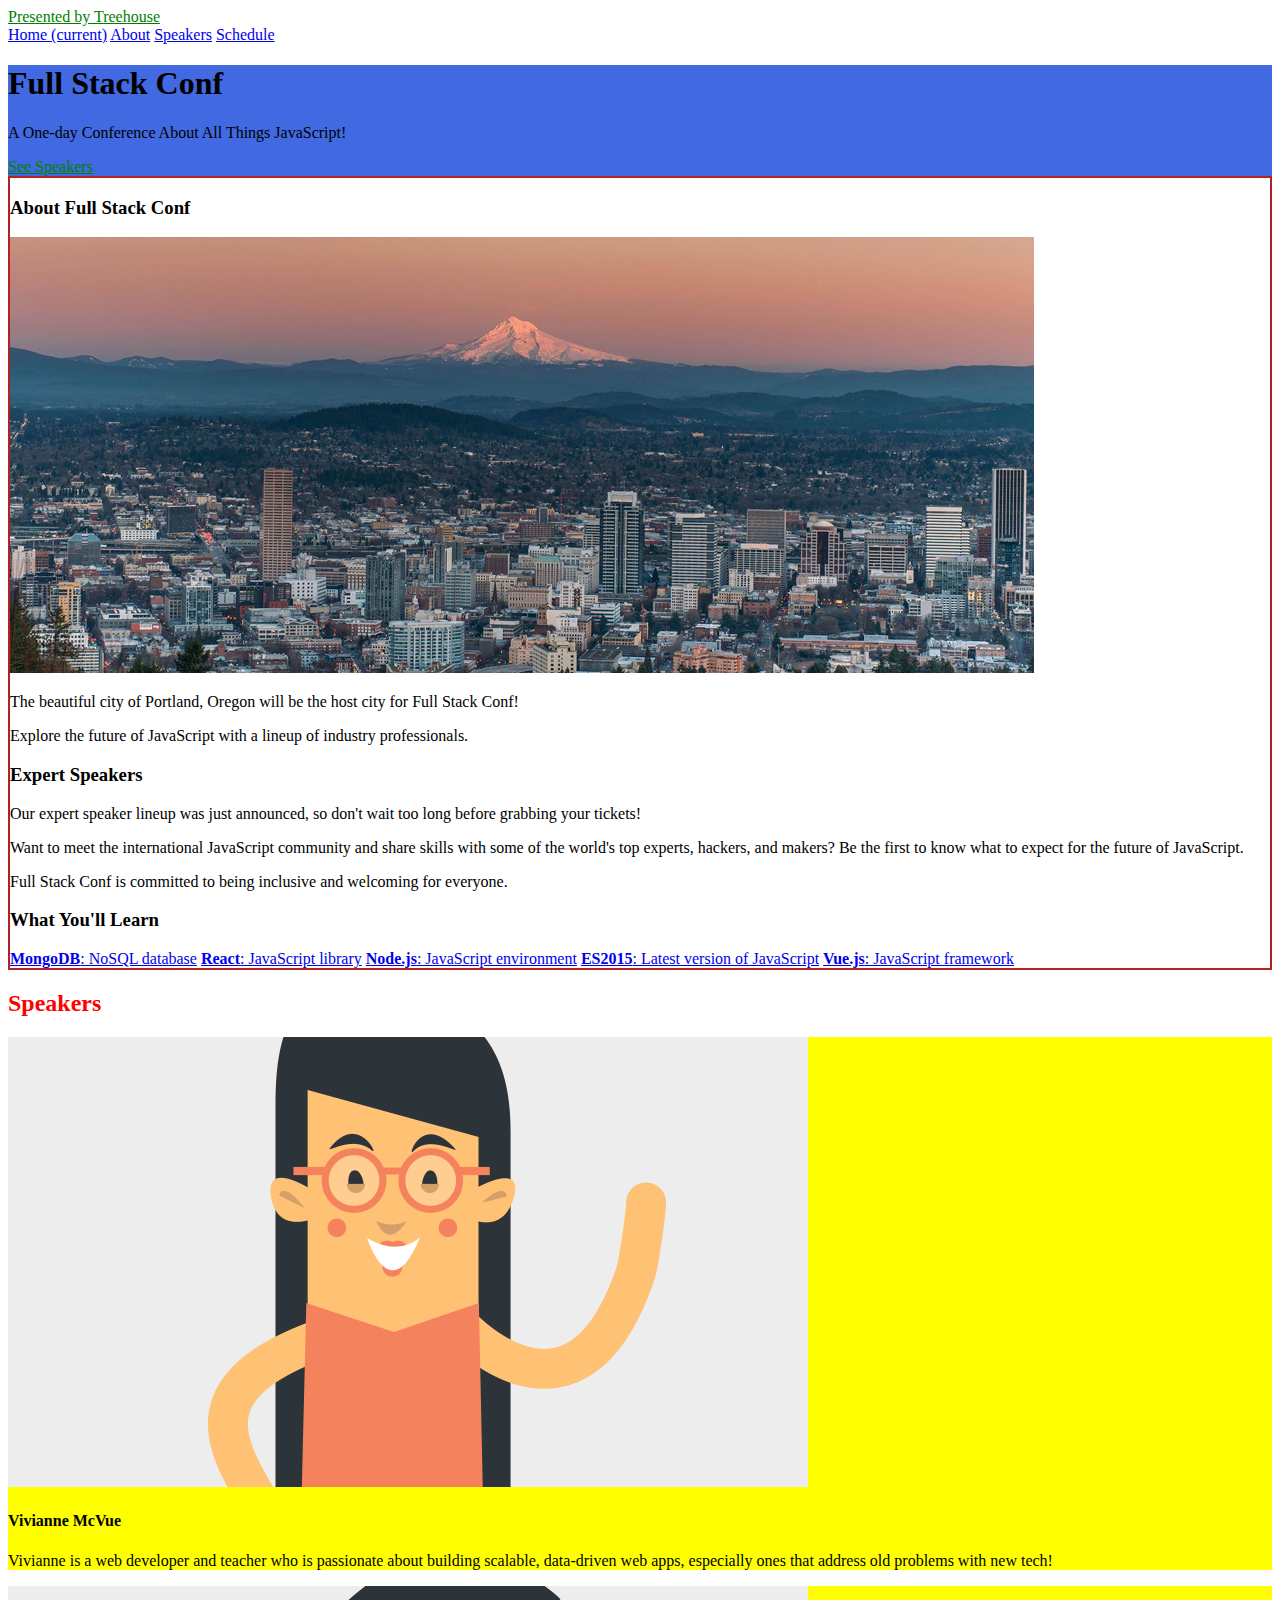
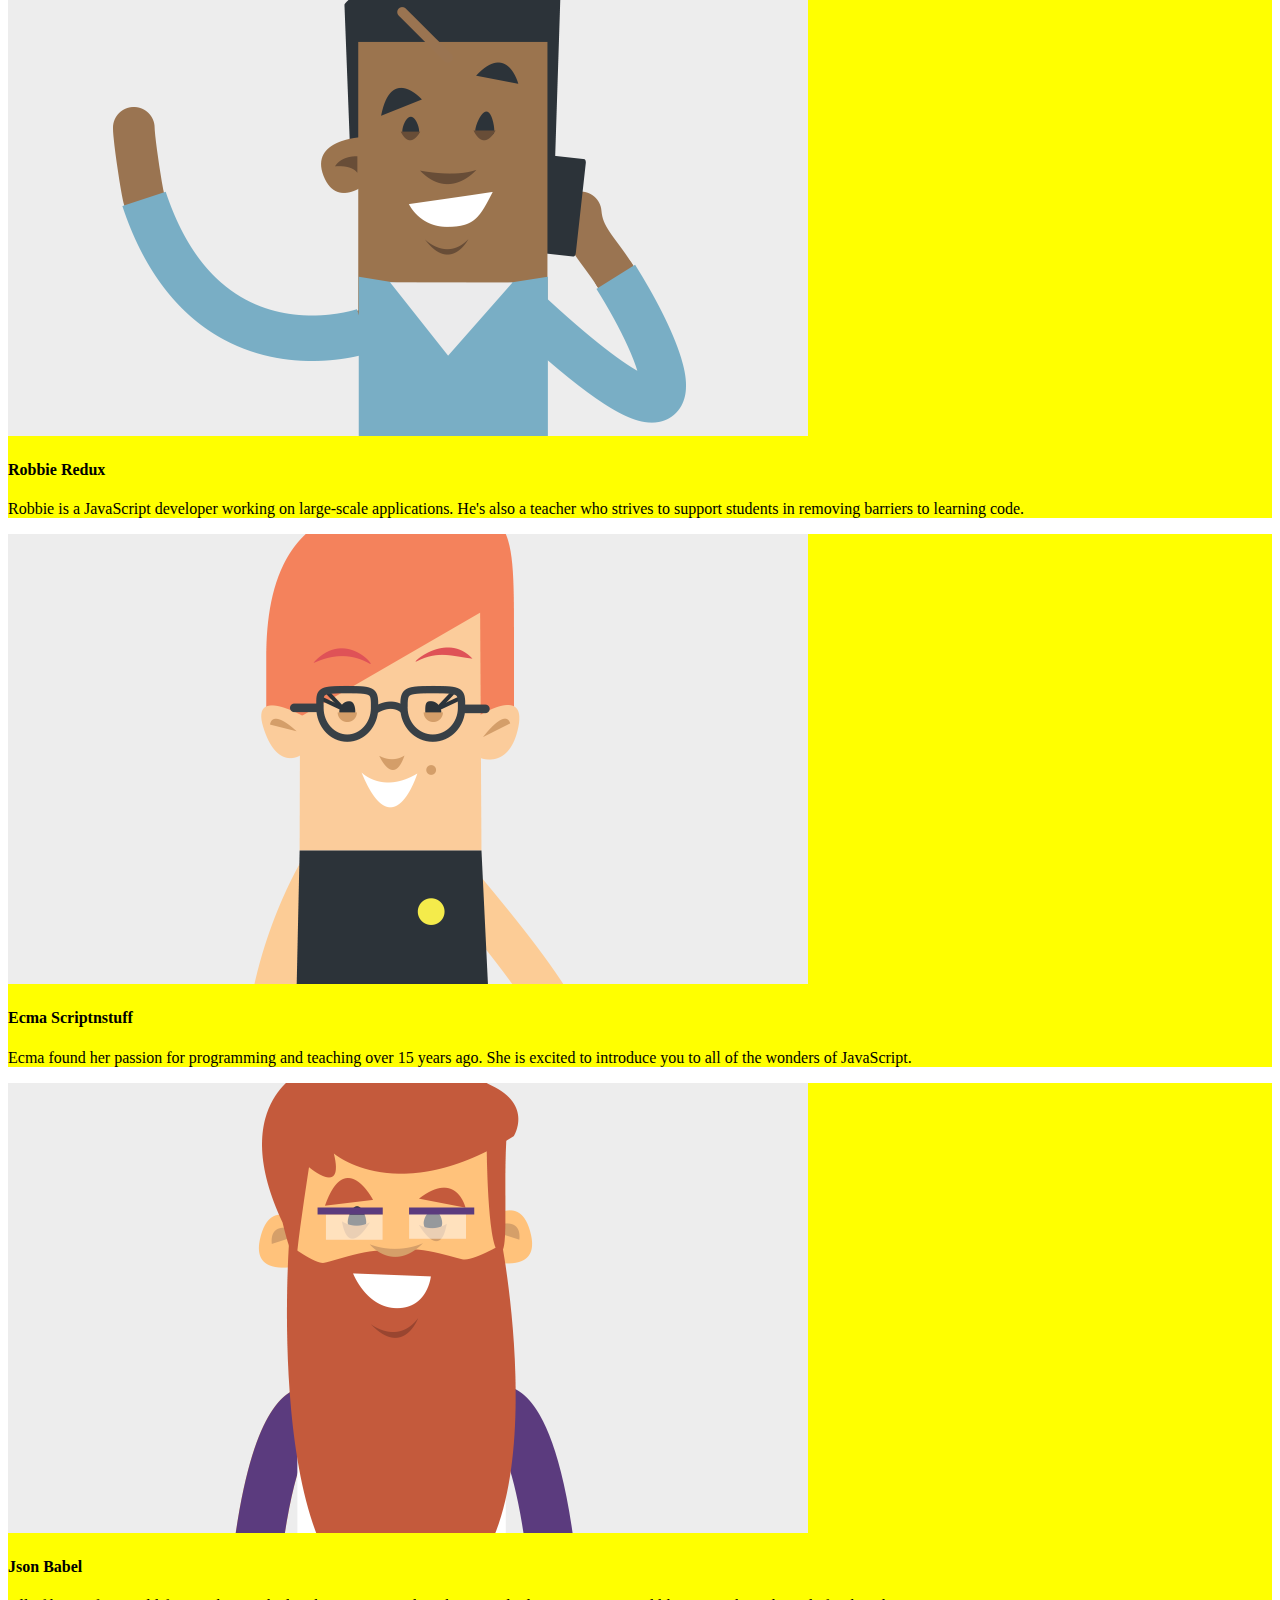
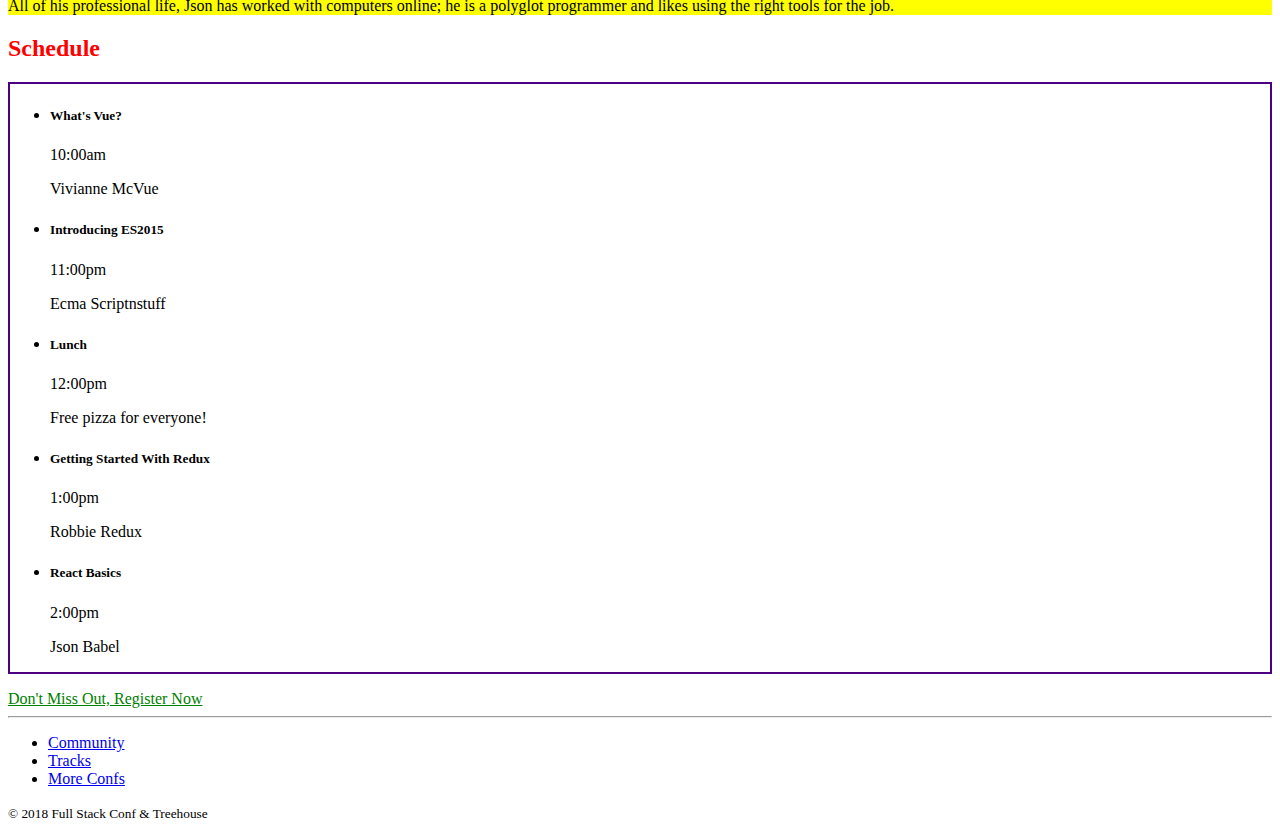
<file: challenges/DOM-manipulation-basics/index.html>
<!DOCTYPE html>
<html lang="en">
  <head>
    <title>Full Stack Conf</title>
    <!-- Required meta tags -->
    <meta charset="utf-8">
    <meta name="viewport" content="width=device-width, initial-scale=1, shrink-to-fit=no">

    <!-- Bootstrap CSS -->
    <link rel="stylesheet" href="https://maxcdn.bootstrapcdn.com/bootstrap/4.0.0-beta/css/bootstrap.min.css" integrity="sha384-/Y6pD6FV/Vv2HJnA6t+vslU6fwYXjCFtcEpHbNJ0lyAFsXTsjBbfaDjzALeQsN6M" crossorigin="anonymous">
  </head>
  <body id="home">
    <!-- navbar -->
    <nav class="navbar navbar-expand-lg">
      <div class="container">
        <a title="treehouse website" class="navbar-brand order-1 mr-0" href="https://www.teamtreehouse.com" target="_blank">Presented by Treehouse</a>
        <div class="" id="navbarNavAltMarkup">
          <div class="navbar-nav">
            <a class="nav-item nav-link" href="#home">Home <span class="sr-only">(current)</span></a>
            <a class="nav-item nav-link" href="#about">About</a>
            <a class="nav-item nav-link" href="#speakers">Speakers</a>
            <a class="nav-item nav-link" href="#schedule">Schedule</a>
          </div>
        </div>
      </div>
    </nav><!-- /navbar -->
    
    <!-- jumbotron -->
    <div class="jumbotron jumbotron-fluid text-white">
      <div class="container text-sm-center pt-5">
        <h1 class="display-2">Full Stack Conf</h1>
        <p class="lead">A One-day Conference About All Things JavaScript!</p>        
        <a title="speaker list" class="btn btn-light btn-lg" href="#speakers">See Speakers</a>    
      </div>
    </div><!-- /jumbotron -->
    
    <div class="container pt-4">
      <!-- about -->
      <div id="about" class="row">
        <div class="col-lg order-lg-2">
          <h3 class="mb-4">About Full Stack Conf</h3>
          <img class="mb-4 img-fluid rounded d-none d-sm-block" src="img/pdx.jpg" alt="Portland">
		      <p>The beautiful city of Portland, Oregon will be the host city for Full Stack Conf!</p>
		      <p>Explore the future of JavaScript with a lineup of industry professionals.</p>
        </div>
        <div class="col-lg order-lg-1">
		      <h3 class="mb-4">Expert Speakers</h3>
  	      <p>Our expert speaker lineup was just announced, so don't wait too long before grabbing your tickets!</p>
		      <p>Want to meet the international JavaScript community and share skills with some of the world's top experts, hackers, and makers? Be the first to know what to expect for the future of JavaScript.</p>
		      <p>Full Stack Conf is committed to being inclusive and welcoming for everyone.</p>
        </div>
        <div class="col-lg order-3">
          <h3 class="mb-4">What You'll Learn</h3>
					<div class="list-group">
					  <a href="#" class="list-group-item list-group-item-action"><strong>MongoDB</strong>: NoSQL database</a>
            <a href="#" class="list-group-item list-group-item-action"><strong>React</strong>: JavaScript library</a>
					  <a href="#" class="list-group-item list-group-item-action"><strong>Node.js</strong>: JavaScript environment</a>
					  <a href="#" class="list-group-item list-group-item-action"><strong>ES2015</strong>: Latest version of JavaScript</a>
					  <a href="#" class="list-group-item list-group-item-action"><strong>Vue.js</strong>: JavaScript framework</a>
					</div>
        </div>        
      </div><!-- /about -->
      
      <!-- speakers -->
      <h2 id="speakers" class="display-4 text-center my-5">Speakers</h2>
			<div class="row">
				<div class="col-md-6">
          <div class="card mb-3">
            <img class="card-img-top" src="img/vivianne.png" alt="Vivianne">
            <div class="card-body">
              <h4 class="card-title">Vivianne McVue</h4>
              <p class="card-text">Vivianne is a web developer and teacher who is passionate about building scalable, data-driven web apps, especially ones that address old problems with new tech!</p>
            </div>
          </div>          
				</div>

				<div class="col-md-6">
			    <div class="card mb-3">
			      <img class="card-img-top" src="img/robbie.png" alt="Robbie">
			      <div class="card-body">
			        <h4 class="card-title">Robbie Redux</h4>
			        <p class="card-text">Robbie is a JavaScript developer working on large-scale applications. He's also a teacher who strives to support students in removing barriers to learning code.</p>
			      </div>
			    </div>          
				</div>

				<div class="col-md-6">
				  <div class="card mb-3">
			      <img class="card-img-top" src="img/ecma.png" alt="Ecma">
			      <div class="card-body">
			        <h4 class="card-title">Ecma Scriptnstuff</h4>
			        <p class="card-text">Ecma found her passion for programming and teaching over 15 years ago. She is excited to introduce you to all of the wonders of JavaScript.</p>
			      </div>
			    </div>          
				</div>

				<div class="col-md-6">
			    <div class="card">
			      <img class="card-img-top" src="img/json.png" alt="Json">
			      <div class="card-body">
			        <h4 class="card-title">Json Babel</h4>
			        <p class="card-text">All of his professional life, Json has worked with computers online; he is a polyglot programmer and likes using the right tools for the job.</p>
			      </div>
			    </div>          
				</div>
			</div><!-- /speakers -->
      
      <!-- schedule -->
      <h2 id="schedule" class="display-4 text-center my-5">Schedule</h2>
      
      <ul class="list-group">
        <li class="list-group-item">
          <div class="d-flex justify-content-between">
            <h5 class="mb-1">What's Vue?</h5>
            <span class="badge badge-pill badge-info p-2">10:00am</span>
          </div>
          <p class="mb-1">Vivianne McVue</p>
        </li>
        <li class="list-group-item">
          <div class="d-flex justify-content-between">
            <h5 class="mb-1">Introducing ES2015</h5>
            <span class="badge badge-pill badge-info p-2">11:00pm</span>
          </div>
          <p class="mb-1">Ecma Scriptnstuff</p>
        </li> 
        <li class="list-group-item">
          <div class="d-flex justify-content-between">
            <h5 class="mb-1">Lunch</h5>
            <span class="badge badge-pill badge-info p-2">12:00pm</span>
          </div>
          <p class="mb-1">Free pizza for everyone!</p>
        </li>
        <li class="list-group-item">
          <div class="d-flex justify-content-between">
            <h5 class="mb-1">Getting Started With Redux</h5>
            <span class="badge badge-pill badge-info p-2">1:00pm</span>
          </div>
          <p class="mb-1">Robbie Redux</p>
        </li> 
        <li class="list-group-item">
          <div class="d-flex justify-content-between">
            <h5 class="mb-1">React Basics</h5>
            <span class="badge badge-pill badge-info p-2">2:00pm</span>
          </div>
          <p class="mb-1">Json Babel</p>
        </li>        
      </ul><!-- /schedule -->
   
      <!-- callout button -->
      <a title="registration form" class="btn btn-outline-info btn-lg d-block mx-auto my-5" href="#" style="width: 286px">Don't Miss Out, Register Now</a>      
      <hr>
      <!-- footer -->
 			<div class="row py-3">
				<div class="col-md-7">
          <ul class="nav">
            <li class="nav-item">
              <a class="nav-link" href="#">Community</a>
            </li>
            <li class="nav-item">
              <a class="nav-link" href="#">Tracks</a>
            </li>
            <li class="nav-item">
              <a class="nav-link" href="#">More Confs</a>
            </li>            
          </ul>
				</div>
        <div class="col-md text-md-right">
				  <small>&copy; 2018 Full Stack Conf &amp; Treehouse</small>
				</div>
			</div><!-- /footer -->      
    </div><!-- /.container --> 
    
    <!-- JavaScript -->
    <script src="js/scripts.js"></script>
  </body>
</html>
</file>
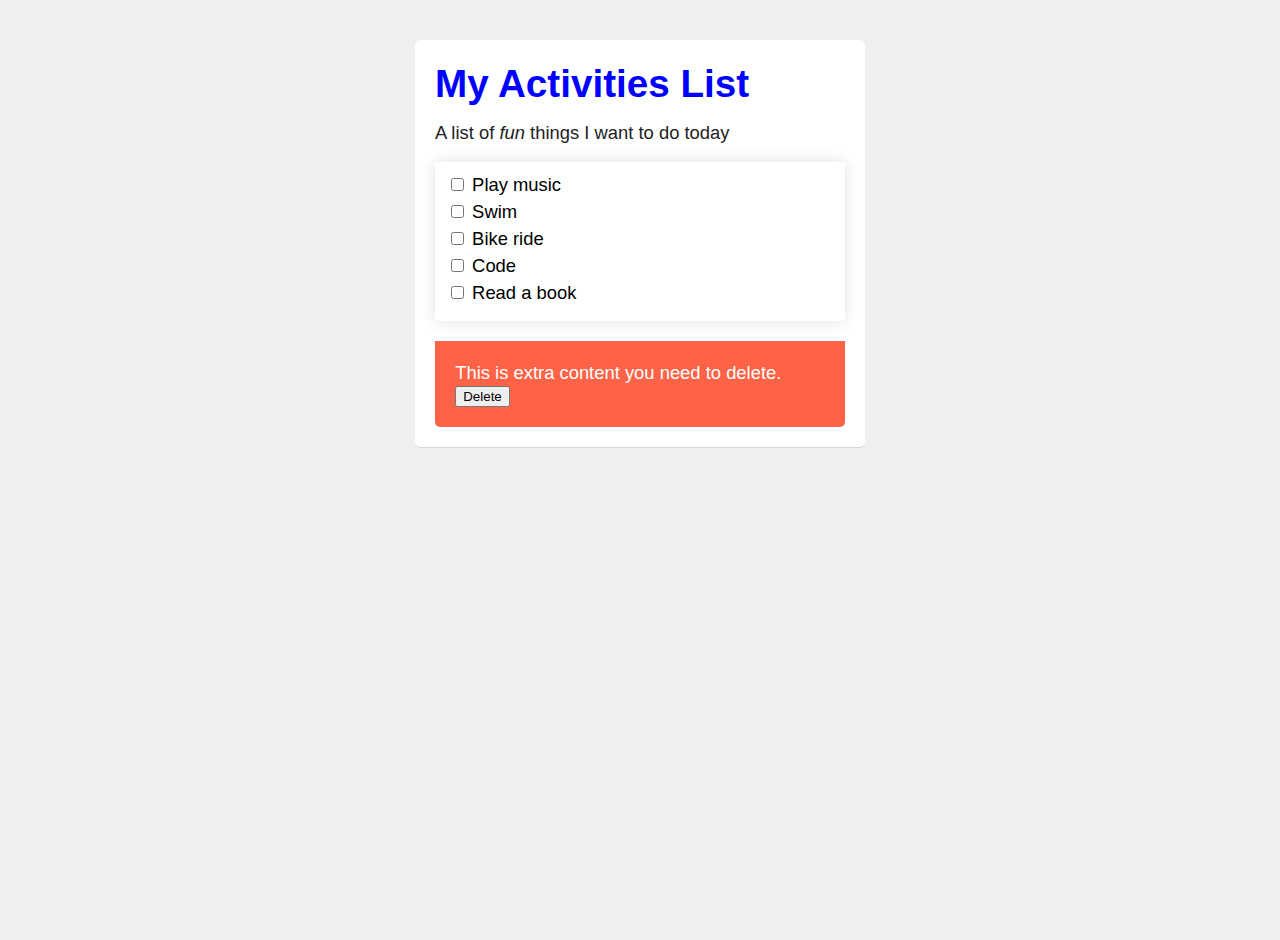
<file: challenges/dom-manipulation/index.html>
<!DOCTYPE html>
<html lang="en">
<head>
  <meta charset="utf-8">
  <link rel="stylesheet" href="css/main.css">
  <title>Practice Manipulating the DOM</title>
 </head>
<body>
  <div class="container">
    <h1></h1>
    <p class="desc"></p>
    <ul>
      <li><input> Play music</li>
      <li><input> Swim</li>
      <li><input> Bike ride</li>
      <li><input> Code</li>
    </ul>
    <div class="extra">
      <p>This is extra content you need to delete.</p>
    </div>
  </div>
  <script src="js/scripts.js"></script>
</body>
</html>
</file>
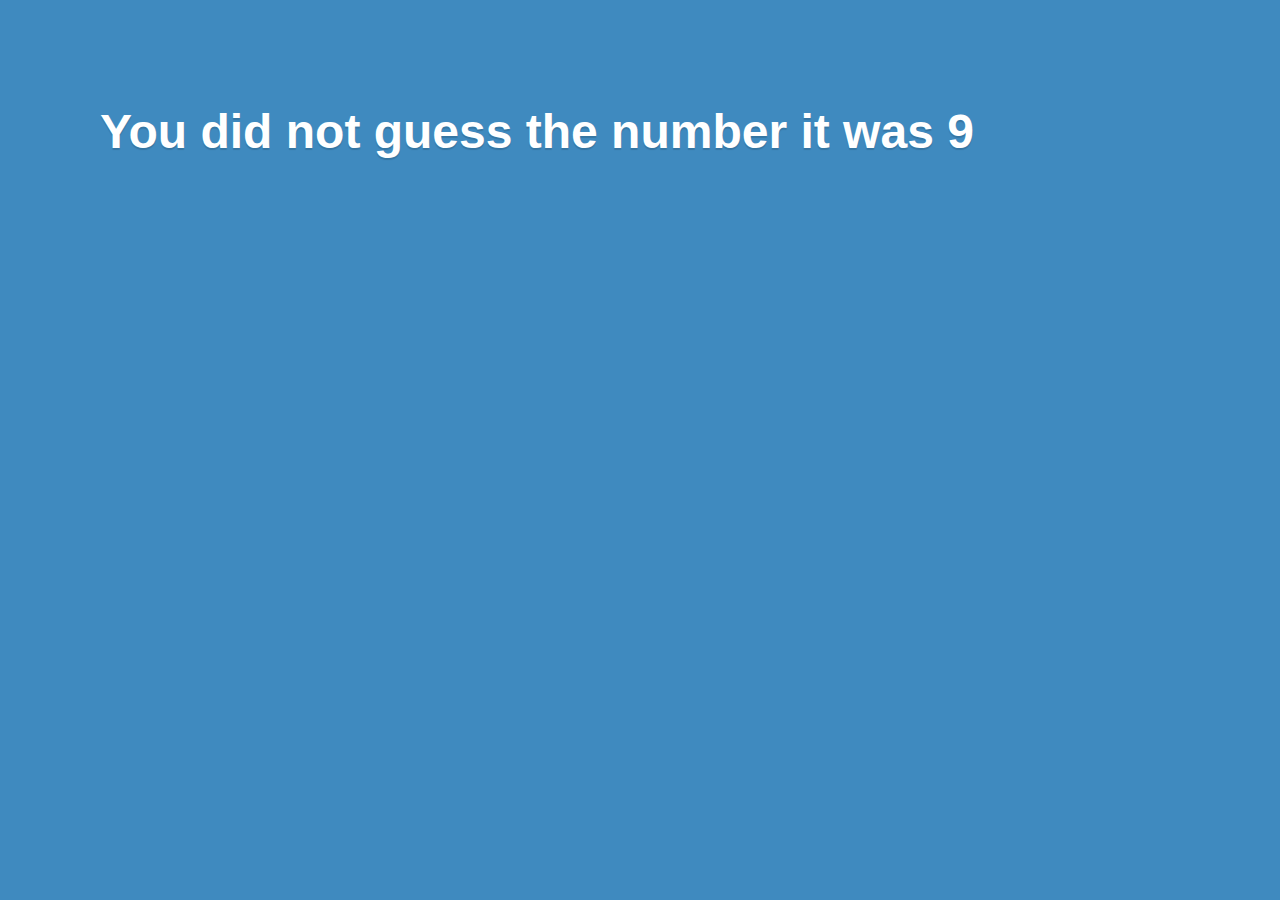
<file: challenges/Guessing-game/index.html>
<!DOCTYPE html>
<html>

<head>
    <meta charset="utf-8">
    <title>Practice JavaScript Loops</title>
    <link href="style.css" rel="stylesheet">
    <script src="app.js" defer></script>
</head>

<body>
    <main></main>

</body>

</html>
</file>
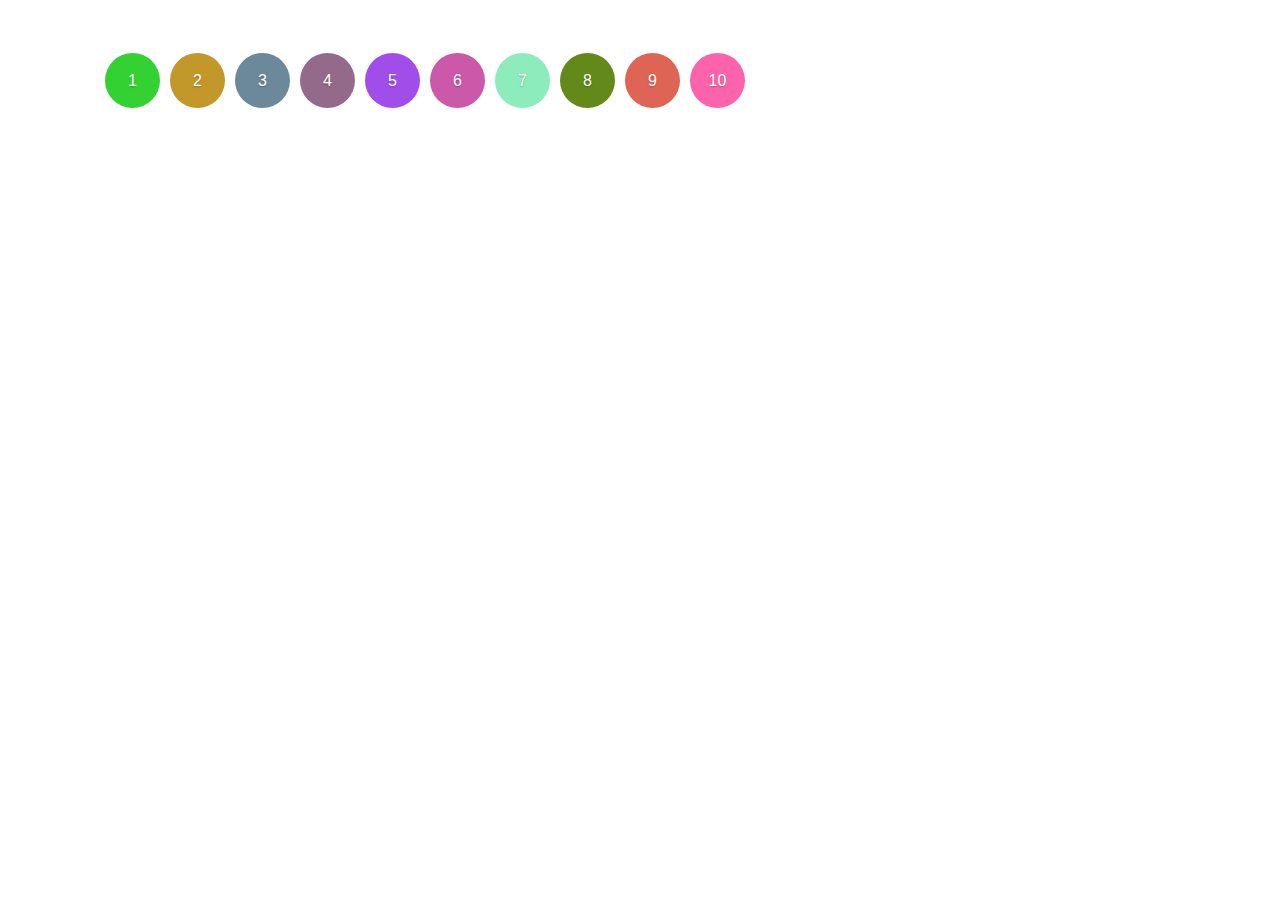
<file: challenges/Refactoring/index.html>
<!DOCTYPE html>
<html>

<head>
    <meta charset="utf-8">
    <title>JavaScript Loops – Challenge</title>
    <link href="style.css" rel="stylesheet">
    <script src="refactor-challenge.js" defer></script>
</head>

<body>
    <main></main>

</body>

</html>
</file>
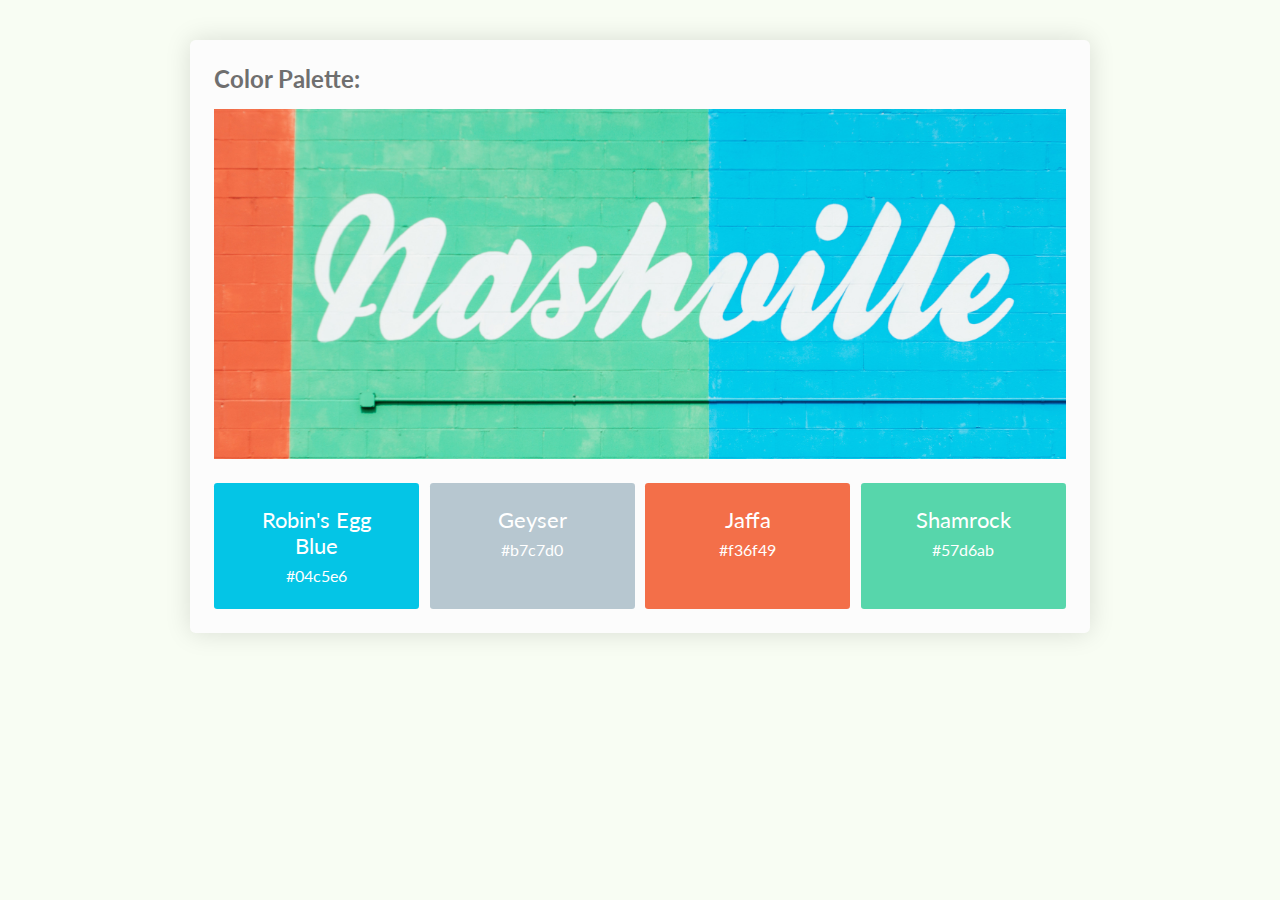
<file: challenges/traversing-DOM/index.html>
<!DOCTYPE html>
<html lang="en">
  <head>
    <meta charset="utf-8">
    <meta name="viewport" content="width=device-width, initial-scale=1, shrink-to-fit=no">
    <link href="https://fonts.googleapis.com/css?family=Courgette" rel="stylesheet">
    <link href="https://fonts.googleapis.com/css?family=Lato:400,700" rel="stylesheet">
    <title>Traversing the DOM</title>
    <link rel="stylesheet" href="css/style.css">
  </head>
  <body>
    <div class="wrapper">
      <h1>Color Palette:</h1>
      <div></div>
      <ul class="list">
        <li>
          <span>Robin's Egg Blue</span>
          #04c5e6
        </li>
        <li>
          <span>Geyser</span>
          #b7c7d0
        </li>
        <li>
          <span>Jaffa</span>
          #f36f49
        </li>
        <li>
          <span>Shamrock</span>
          #57d6ab
        </li>
      </ul>
    </div>
    <script src="js/scripts.js"></script>
  </body>
</html>
</file>
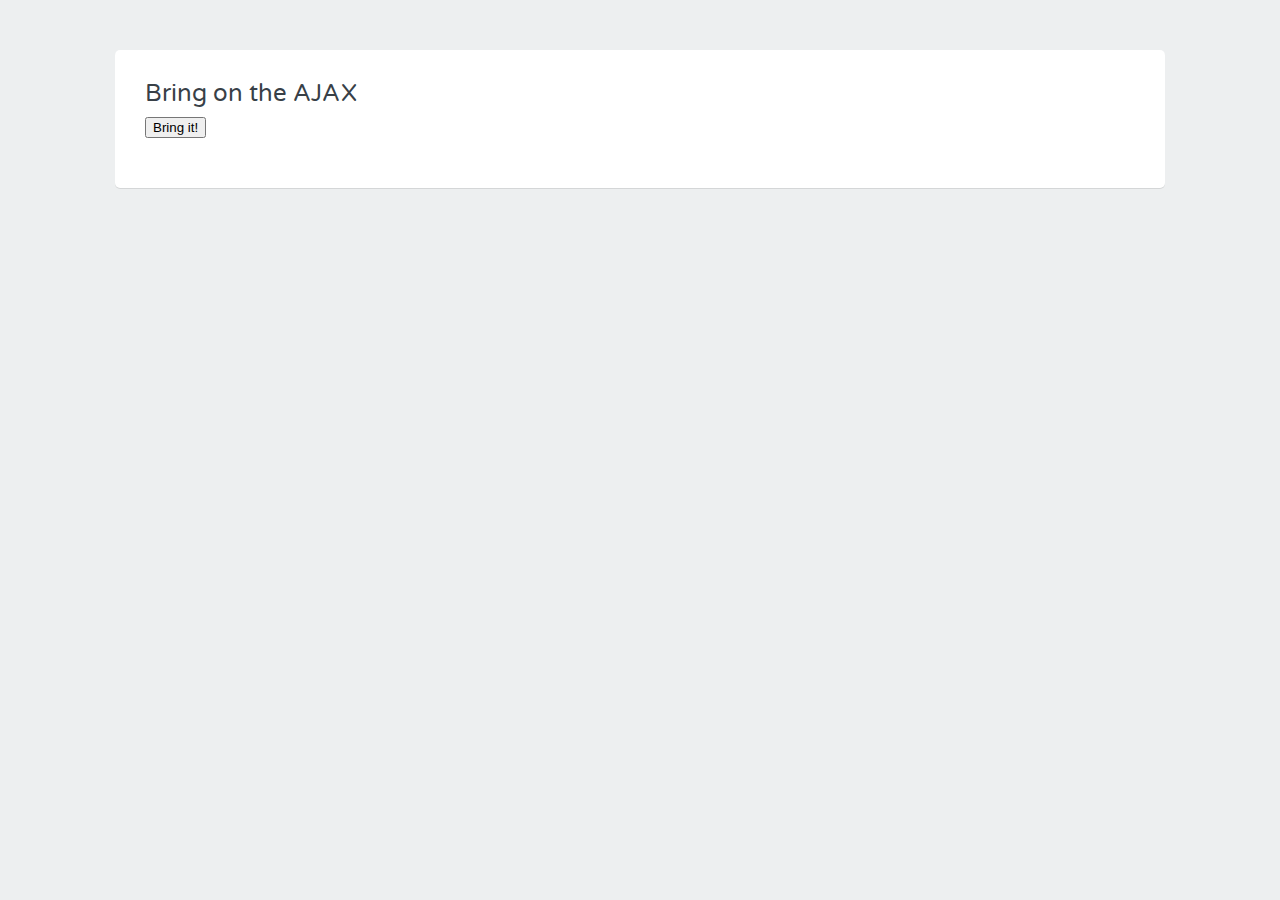
<file: practice/AJAX-basics/index.html>
<!DOCTYPE html>
<html>
<head>
  <meta charset="utf-8">
  <link href='//fonts.googleapis.com/css?family=Varela+Round' rel='stylesheet' type='text/css'>
  <link rel="stylesheet" href="css/main.css">
  <title>AJAX with JavaScript</title>
  <script>
    // A Simple AJAX Example
    // Step 1: Create an XMLHTTP Request Object
    //tells browser to get ready to use AJAX
    var xhr = new XMLHttpRequest();
    
    //Step 2: Create a callback function
    //sets up a function that runs whenever theres a change in the request
    // readystate holds contains a number 4 = done
    xhr.onreadystatechange = () => {
      //run a test for this state
      if (xhr.readyState === 4) {
        //if this condition is true store response in this id
      document.getElementById('ajax').innerHTML = xhr.responseText;
      }
      };
      //3. Open a request
      //prepares browser for sending the request
      // two pieces of information needed
      //1. http method & 2. url where data will go
      xhr.open('GET', 'sidebar.html');
    //create the function we put in the button and put xhr.send() inside
      const sendAJAX = () => {
      xhr.send();
        //clear button after
        document.getElementById('load').style.display = 'none';
      };
    
  </script>
</head>
<body>
  <div class="grid-container centered">
    <div class="grid-100">
      <div class="contained">
        <div class="grid-100">
          <div class="heading">
            <h1>Bring on the AJAX</h1>
            <button id="load" onClick="sendAJAX()">Bring it!</button>
          </div>
          <div id="ajax">

          </div>
        </div>
      </div>
    </div>
  </div>
</body>
</html>
</file>
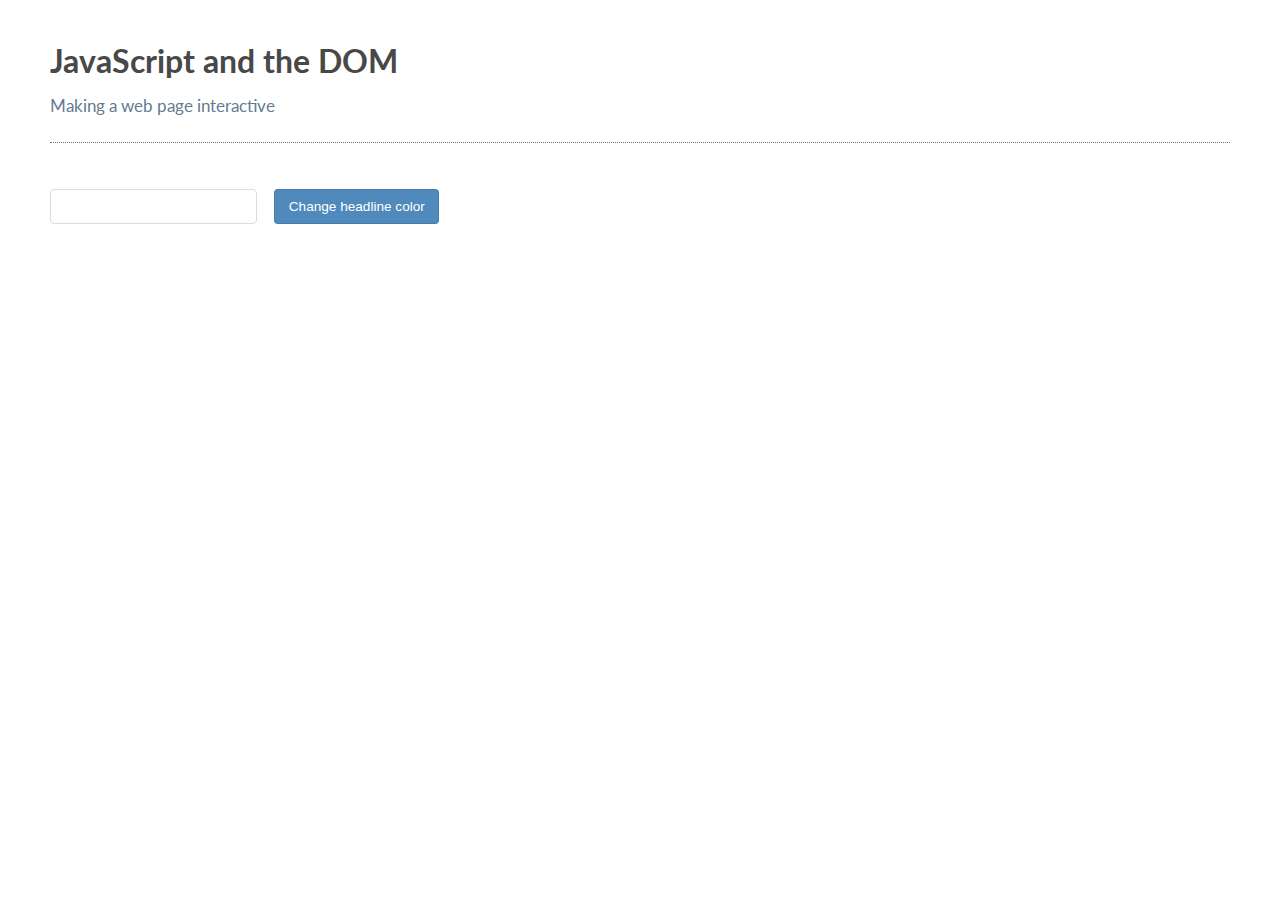
<file: practice/DOM-basic/index.html>
<!DOCTYPE html>
<html>

<head>
  <title>JavaScript and the DOM</title>
  <link rel="stylesheet" href="css/style.css">
</head>

<body>
  <h1 id="myHeading">JavaScript and the DOM</h1>
  <p>Making a web page interactive</p>
  <input type="text" id="myTextInput">
  <button id="myButton">Change headline color</button>
  <script src="app.js"></script>
</body>

</html>
</file>
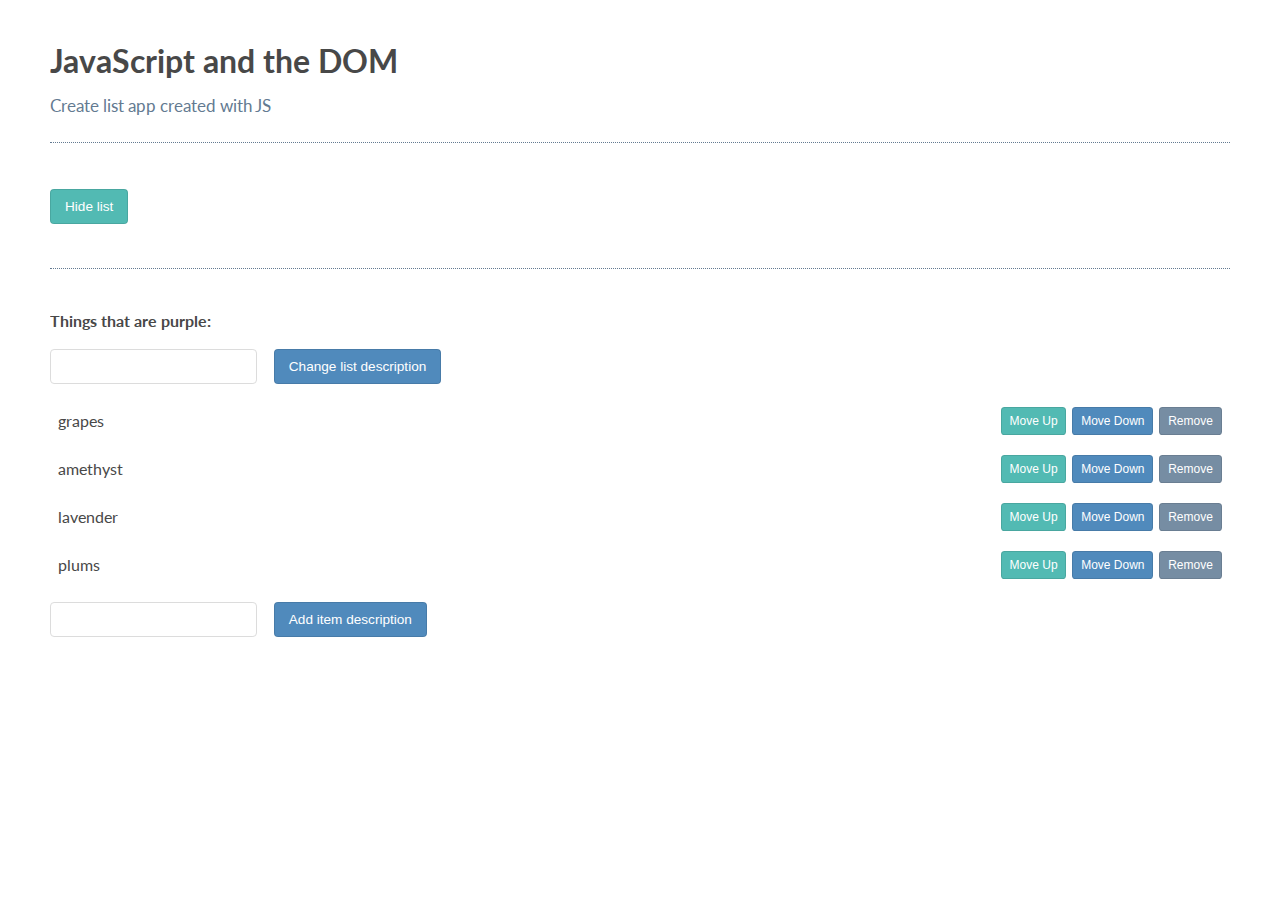
<file: practice/DOM-manipulation/index.html>
<!DOCTYPE html>
<html>

<head>
  <title>JavaScript and the DOM</title>
  <link rel="stylesheet" href="css/style.css">
  <script src="app.js" defer></script>
</head>

<body>
  <h1 id="myHeading">JavaScript and the DOM</h1>
  <p>Create list app created with JS</p>
  <button id="toggleList">Hide list</button>
  <div class="list">
    <p class="description">Things that are purple:</p>
    <input type="text" class="description">
    <button class="description">Change list description</button>
    <ul>
      <li>grapes</li>
      <li>amethyst</li>
      <li>lavender</li>
      <li>plums</li>
    </ul>
    <input type="text" class="addItemInput">
    <button class="addItemButton">Add item description</button>
    <!-- <button class="removeItemButton">Remove last item</button> -->
  </div>

</body>

</html>
</file>
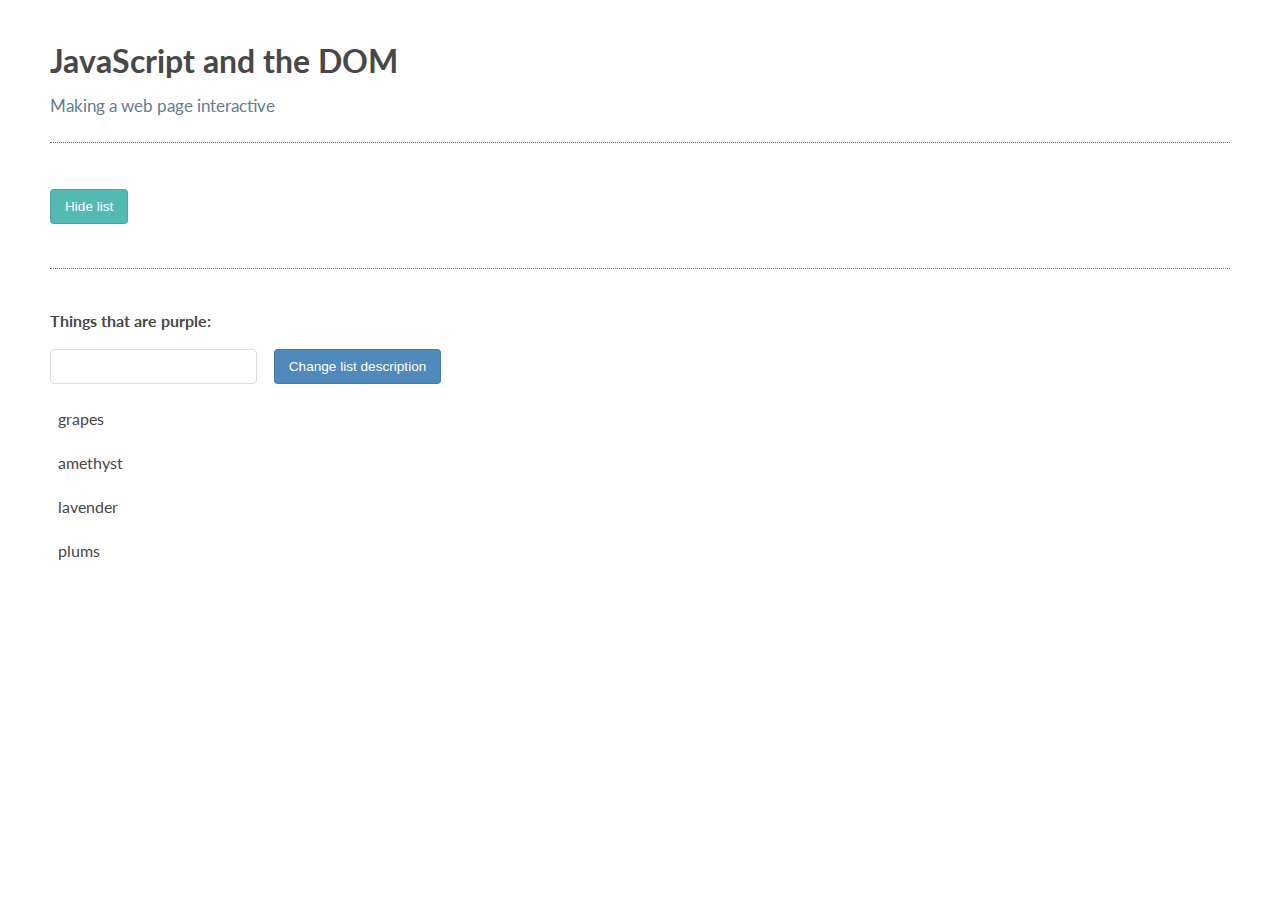
<file: practice/DOM-styling/index.html>
<!DOCTYPE html>
<html>
  <head>
    <title>JavaScript and the DOM</title>
    <link rel="stylesheet" href="css/style.css">
  </head>
  <body>
    <h1 id="myHeading">JavaScript and the DOM</h1>
    <p>Making a web page interactive</p>  
    <button id="toggleList">Hide list</button>
    <div class="list">
    <p class="description">Things that are purple:</p>
    <input type="text" class="description">
    <button class="description">Change list description</button>
    <ul>
      <li>grapes</li>
      <li>amethyst</li>
      <li>lavender</li>
      <li>plums</li>
    </ul>
    </div>
    <script src="app.js"></script>
  </body>
</html>
</file>
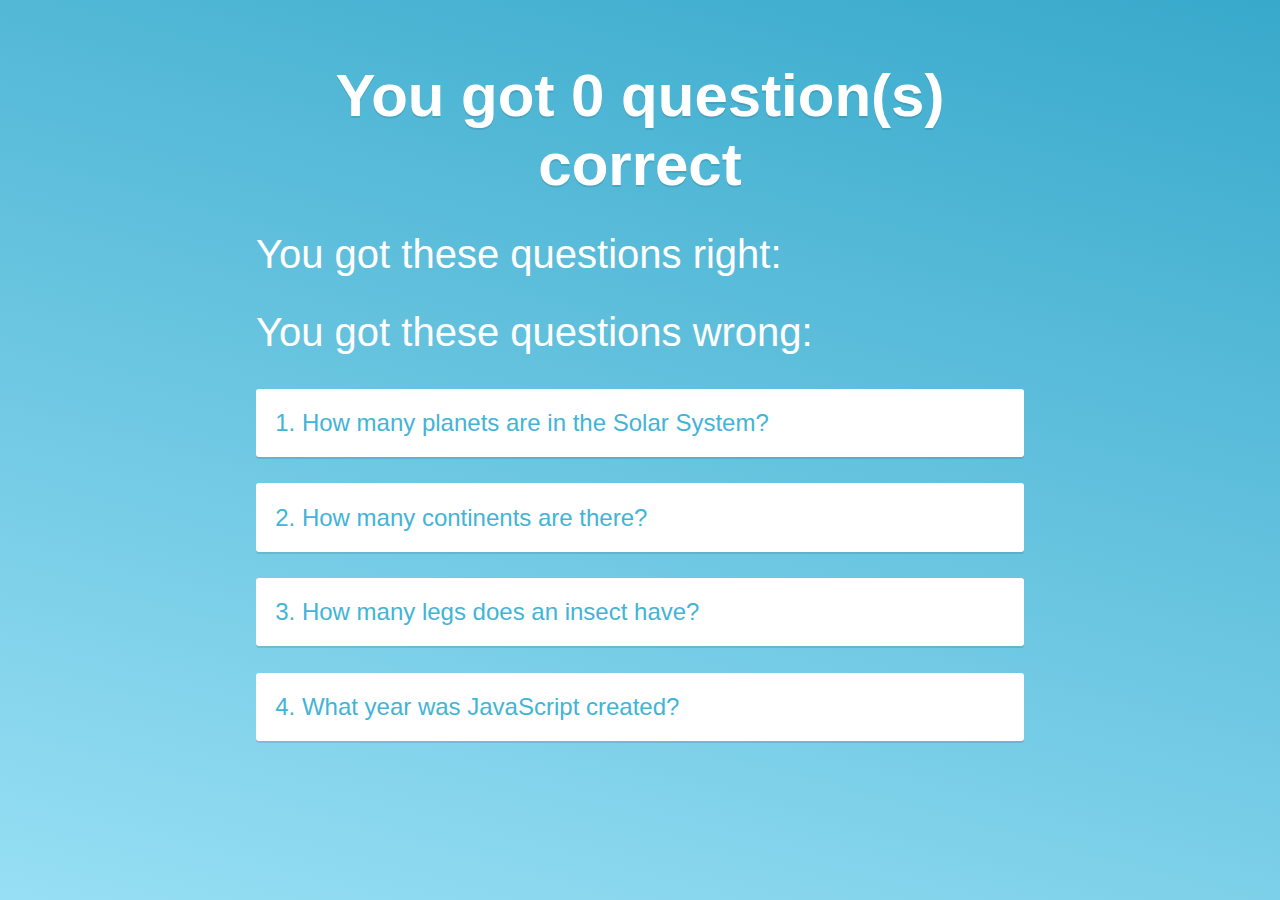
<file: practice/js-for-in/index.html>
<!DOCTYPE html>
<html>
  <head>
    <meta charset="utf-8">
    <title>JavaScript Objects</title>
    <link href="css/style.css" rel="stylesheet"> 
  </head>
  <body>
    <main></main>
    <script src="js/array-of-objects.js"></script>
  </body>
</html>
</file>
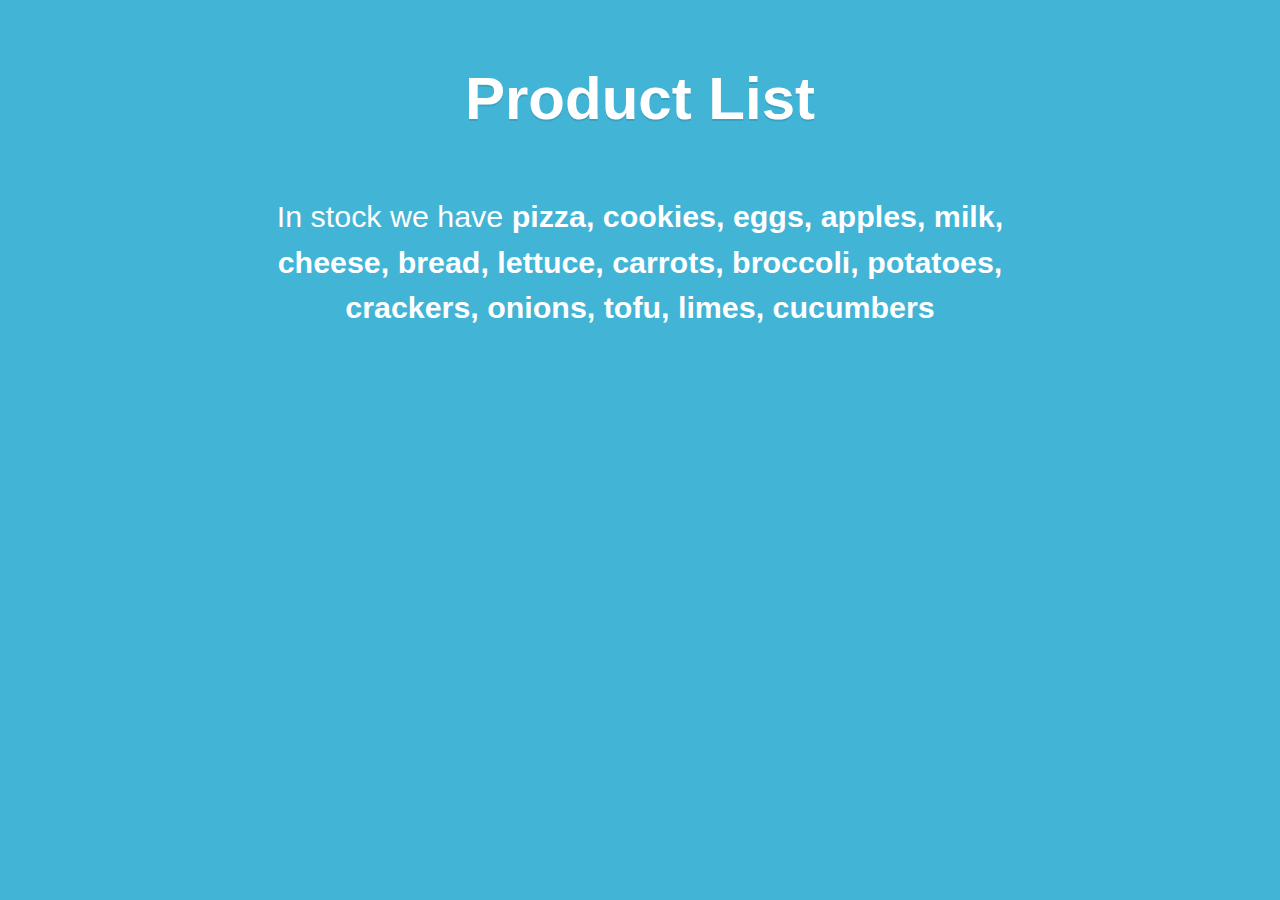
<file: practice/js-loop-though-arrays/index.html>
<!DOCTYPE html>
<html>
  <head>
    <meta charset="utf-8">
    <title>JavaScript Arrays</title>
    <link href="css/style.css" rel="stylesheet"> 
  </head>
  <body>
    <h1>Product List</h1>
    <main></main>
    <script src="js/search-list.js"></script>
  </body>
</html>
</file>
<file: challenges/dom-manipulation/css/main.css>
body {
  font-size: 1.15rem;
  background: #edeff0;
  padding: 0;
  margin: 0;
  font-family: "Helvetica Neue", Helvetica, Arial, sans-serif;
  height: 100vh;
}

h1 {
  font-size: 2.1em;
  margin-top: 5px;
  margin-bottom: 0;
  color: #384047;
  line-height: 1;
}
ul {
  padding: 0;
}
li {
  list-style-type: none;
  margin-bottom: 5px;
}
.desc {
  color: #222;
  font-size: 1em;
  margin-bottom: 15px;
}
.container {
  width: 450px;
  box-sizing: border-box;
  background: white;
  padding: 20px;
  border-radius: 5px;
  box-shadow: 0 1px 0 0 rgba(0, 0, 0, 0.1);
  margin: 40px auto 0;
}
.list {
  padding: 12px;
  margin-bottom: 20px;
  box-shadow: 0 0 15px rgba(0,0,0, .12);
}
.extra {
  color: white;
  padding: 1.1em;
  background-color: tomato;
  border-radius: 0 0 5px 5px;
}
.extra p {
  margin: 0;
}
</file>
<file: challenges/Guessing-game/style.css>
body {
    color: #fff;
    font-family: "Gotham Rounded A", "Gotham Rounded B", "Gotham Rounded", "Helvetica Neue", Helvetica, Arial, sans-serif;
    box-sizing: border-box;
    background-color: #3f8abf;
  }
  
  main {
    width: 90%;
    max-width: 1080px;
    padding: 60px 0 0;
    margin: 0 auto;
  }
  
  main div {
    color: #3f8abf;
    font-weight: 500;
    font-size: 1.25em;
    text-align: center;
    line-height: 58px;
    width: 55px;
    height: 55px;
    display: inline-block;
    background-color: white;
    border-radius: 50%;
    margin: 0.5em;
  }
  
  h1 {
    font-size: 3em;
      line-height: 1.35;
    text-shadow: 0 2px 1px rgba(0,0,0, 0.15);
  }
  
  h2 {
    font-size: 2.5em;
    font-weight: normal;
  }
  
  p {
    font-size: 2em;
    line-height: 0.8;
  }
</file>
<file: challenges/Refactoring/style.css>
body {
    color: #fff;
    font-family: "Gotham Rounded A", "Gotham Rounded B", "Gotham Rounded", "Helvetica Neue", Helvetica, Arial, sans-serif;
    box-sizing: border-box;
  
  }
  
  main {
    width: 90%;
    max-width: 1080px;
    padding: 40px 0 0;
    margin: 0 auto;
  }
  
  main div {
    width: 55px;
    height: 55px;
    display: inline-block;
    text-align: center;
    border-radius: 50%;
    line-height: 55px;
    margin: 5px;
    text-shadow: 0px 1px 2px rgba(0, 0, 0, 0.25);
  }
  
  h1 {
    font-size: 3.75em;
  }
  
  h2 {
    font-size: 2.5em;
    font-weight: normal;
  }
  
  p {
    font-size: 1.1em;
    line-height: 1.5;
  }
</file>
<file: challenges/traversing-DOM/css/style.css>
/* =================================
  Element Styles
==================================== */

* {
  -webkit-box-sizing: border-box;
  box-sizing: border-box;
}

body {
  font-family: 'Lato', sans-serif;
}

h1 {
  color: #6f6f6f;
  font-size: 1.5em;
  margin-top: 0;
}

.wrapper {
  width: 100%;
  max-width: 900px;
  margin: 2.5em auto;
  border-radius: .35em;
  overflow: hidden;
  padding: 1.5em;
  box-shadow: 0 0 26px rgba(0, 0, 0, .13);
}

ul {
  list-style: none;
  padding: 0;
  margin: 1.5em 0 0;
}

ul li {
  color: #fff;
  text-align: center;
  padding: 1.5em;
  border-radius: .2em;
}

li span {
  font-size: 1.35em;
  margin-bottom: .3em;
  display: block;
}

.banner {
  height: 350px;
  background-image: url('../img/banner-bg.jpg');
  background-position: 0 -50px;
  background-size: cover;
}

/* =================================
  Media Queries
==================================== */

@media (max-width: 768px) {
  ul li {
    margin-bottom: 1em;
  }
}

@media (min-width: 769px) {
  ul {
    display: -ms-flexbox;
    display: flex;
    clear: both;
    -ms-flex-pack: justify;
    justify-content: space-between;
    -ms-flex-wrap: wrap;
    flex-wrap: wrap;
  }
  li {
    -ms-flex-positive: 1;
    flex-grow: 1;
    -ms-flex-preferred-size: 47.5%;
    flex-basis: 47.5%;
  }
  li + li {
    margin-left: 1.25%; 
  }
}

@media (max-width: 879px) {
  li:nth-child(3) {
    margin-left: 0;
  }
  li {
    margin-bottom: 0.85em;
  }
}

@media (min-width: 880px) {
  ul li {
    -ms-flex-preferred-size: 20%;
    flex-basis: 20%;
  }
}
</file>
<file: practice/AJAX-basics/css/main.css>
@charset "UTF-8";

.grid-container:before,
.grid-container:after {
  content: ".";
  display: block;
  overflow: hidden;
  visibility: hidden;
  font-size: 0;
  line-height: 0;
  width: 0;
  height: 0;
}

.grid-container:after {
  clear: both;
}

.grid-container {
  max-width: 1080px;
  position: relative;
}

.grid-100 {
  -webkit-box-sizing: border-box;
  -moz-box-sizing: border-box;
  box-sizing: border-box;
  padding-left: 15px;
  padding-right: 15px;
}

body {
  min-width: 320px;
}

@media screen {
  .grid-container:before,
  .grid-container:after {
    content: ".";
    display: block;
    overflow: hidden;
    visibility: hidden;
    font-size: 0;
    line-height: 0;
    width: 0;
    height: 0;
  }

  .grid-container:after {
    clear: both;
  }

  .grid-container {
    max-width: 1080px;
    position: relative;
  }

  .grid-100 {
    -webkit-box-sizing: border-box;
    -moz-box-sizing: border-box;
    box-sizing: border-box;
    padding-left: 15px;
    padding-right: 15px;
  }

  body {
    min-width: 320px;
  }
}

@media screen and (min-width: 1080px) {
  .grid-container:before,
  .grid-100:before,
  .grid-container:after,
  .grid-100:after {
    content: ".";
    display: block;
    overflow: hidden;
    visibility: hidden;
    font-size: 0;
    line-height: 0;
    width: 0;
    height: 0;
  }

  .grid-container:after,
  .grid-100:after {
    clear: both;
  }

  .grid-container {
    max-width: 1080px;
    position: relative;
  }

  .grid-100 {
    -webkit-box-sizing: border-box;
    -moz-box-sizing: border-box;
    box-sizing: border-box;
    padding-left: 15px;
    padding-right: 15px;
  }

  .grid-100 {
    clear: both;
    width: 100%;
  }
}

@media screen and (max-width: 400px) {
  @-ms-viewport {
    width: 320px;
  }
}

@media screen and (max-width: 680px) {
  .grid-container:before,
  .grid-container:after {
    content: ".";
    display: block;
    overflow: hidden;
    visibility: hidden;
    font-size: 0;
    line-height: 0;
    width: 0;
    height: 0;
  }

  .grid-container:after {
    clear: both;
  }

  .grid-container {
    max-width: 1080px;
    position: relative;
  }

  .grid-100 {
    -webkit-box-sizing: border-box;
    -moz-box-sizing: border-box;
    box-sizing: border-box;
    padding-left: 15px;
    padding-right: 15px;
  }
}

@media screen and (min-width: 680px) and (max-width: 1080px) {
  .grid-container:before,
  .grid-container:after {
    content: ".";
    display: block;
    overflow: hidden;
    visibility: hidden;
    font-size: 0;
    line-height: 0;
    width: 0;
    height: 0;
  }

  .grid-container:after {
    clear: both;
  }

  .grid-container {
    max-width: 1080px;
    position: relative;
  }

  .grid-100 {
    -webkit-box-sizing: border-box;
    -moz-box-sizing: border-box;
    box-sizing: border-box;
    padding-left: 15px;
    padding-right: 15px;
  }
}

.grid-container:before,
.grid-container:after {
  content: ".";
  display: block;
  overflow: hidden;
  visibility: hidden;
  font-size: 0;
  line-height: 0;
  width: 0;
  height: 0;
}

.grid-container:after {
  clear: both;
}

.grid-container {
  max-width: 1080px;
  position: relative;
}

.grid-100 {
  -webkit-box-sizing: border-box;
  -moz-box-sizing: border-box;
  box-sizing: border-box;
  padding-left: 15px;
  padding-right: 15px;
}

html,
body,
div,
h1,
h2,
p,
ul,
section {
  margin: 0;
  padding: 0;
  border: 0;
  font: inherit;
  font-size: 100%;
  vertical-align: baseline;
}

html {
  line-height: 1;
}

ul {
  list-style: none;
}

section {
  display: block;
}

body {
  background: #edeff0;
  padding: 50px 0 0;
  font-family: "Varela Round", "Helvetica Neue", Helvetica, Arial, sans-serif;
  font-size: 62.5%;
}

.centered {
  margin: 0 auto;
}

.contained {
  background: white;
  padding: 30px 15px;
  margin-bottom: 30px;
  position: relative;
  overflow: hidden;
  -webkit-border-radius: 5px;
  -moz-border-radius: 5px;
  -ms-border-radius: 5px;
  -o-border-radius: 5px;
  border-radius: 5px;
  -webkit-box-shadow: 0 1px 0 0 rgba(0, 0, 0, 0.1);
  -moz-box-shadow: 0 1px 0 0 rgba(0, 0, 0, 0.1);
  box-shadow: 0 1px 0 0 rgba(0, 0, 0, 0.1);
}

.heading {
  margin-bottom: 20px;
}

h1,
h2 {
  font-size: 2.4em;
  font-weight: 500;
  margin-bottom: 8px;
  color: #384047;
  line-height: 1.2;
}

h2 {
  font-size: 1.8em;
}

p {
  color: #8d9aa5;
  font-size: 1.4em;
  margin-bottom: 15px;
  line-height: 1.4;
}

.button {
  background: #3f8abf;
  padding: 8px 18px;
  font-family: "Varela Round", "Helvetica Neue", Helvetica, Arial, sans-serif;
  font-size: 1.4em;
  color: white;
  font-weight: 500;
  border: 3px solid #3f8abf;
  outline: none;
  cursor: pointer;
  display: -moz-inline-stack;
  display: inline-block;
  vertical-align: middle;
  *vertical-align: auto;
  zoom: 1;
  *display: inline;
  -webkit-border-radius: 5px;
  -moz-border-radius: 5px;
  -ms-border-radius: 5px;
  -o-border-radius: 5px;
  border-radius: 5px;
  -webkit-box-shadow: 0 2px 0 0 #3574a0;
  -moz-box-shadow: 0 2px 0 0 #3574a0;
  box-shadow: 0 2px 0 0 #3574a0;
  -webkit-transition: 0.3s;
  -moz-transition: 0.3s;
  -o-transition: 0.3s;
  transition: 0.3s;
}

.button:hover {
  background: #397cac;
  border-color: #397cac;
  -webkit-box-shadow: 0 2px 0 0 #2c6085;
  -moz-box-shadow: 0 2px 0 0 #2c6085;
  box-shadow: 0 2px 0 0 #2c6085;
}

.response {
  padding: 30px;
  background: #fbfbfc;
  border: 1px solid #e2e5e8;
  -webkit-border-radius: 5px;
  -moz-border-radius: 5px;
  -ms-border-radius: 5px;
  -o-border-radius: 5px;
  border-radius: 5px;
}

.response p {
  margin: 0;
}
</file>
<file: practice/DOM-basic/css/style.css>
@import 'https://fonts.googleapis.com/css?family=Lato:400,700';

body {
  color: #484848;
  font-family: 'Lato', sans-serif;
  padding: .45em 2.65em 3em;
  line-height: 1.5;
}
h1 {
  margin-bottom: 0;
}
h1 + p {
  font-size: 1.08em;
  color: #637a91;
  margin-top: .5em;
  margin-bottom: 2.65em;
  padding-bottom: 1.325em;
  border-bottom: 1px dotted;
}
ul {
  padding-left: 0;
  list-style: none;
}
li {
  padding: .45em .5em;
  margin-bottom: .35em;
  display: flex;
  align-items: center;
}
input,
button {
  font-size: .85em;
  padding: .65em 1em;
  border-radius: .3em;
  outline: 0;
  display: inline;
}
input {
  border: 1px solid #dcdcdc;
  margin-right: 1em;
}
div {
  margin-top: 2.8em;
  padding: 1.5em 0 .5em;
  border-top: 1px dotted #637a91;
}
p.description,
p:nth-of-type(2) {
  font-weight: bold;
}
/* Buttons */
button {
  color: white;
  background: #508abc;
  border: solid 1px;
  border-color: rgba(0, 0, 0, .1);
  cursor: pointer;
}
button + button {
  margin-left: .5em;
}
p + button {
  background: #52bab3;
}
.list button + button {
  background: #768da3;
}
.list li button + button {
  background: #508abc;
}
li button:first-child {
  margin-left: auto;
  background: #52bab3;
}
.list li button:last-child {
  background: #768da3;
}
li button {
  font-size: .75em;
  padding: .5em .65em;
}
</file>
<file: practice/DOM-manipulation/css/style.css>
@import 'https://fonts.googleapis.com/css?family=Lato:400,700';

body {
  color: #484848;
  font-family: 'Lato', sans-serif;
  padding: .45em 2.65em 3em;
  line-height: 1.5;
}
h1 {
  margin-bottom: 0;
}
h1 + p {
  font-size: 1.08em;
  color: #637a91;
  margin-top: .5em;
  margin-bottom: 2.65em;
  padding-bottom: 1.325em;
  border-bottom: 1px dotted;
}
ul {
  padding-left: 0;
  list-style: none;
}
li {
  padding: .45em .5em;
  margin-bottom: .35em;
  display: flex;
  align-items: center;
}
input,
button {
  font-size: .85em;
  padding: .65em 1em;
  border-radius: .3em;
  outline: 0;
}
input {
  border: 1px solid #dcdcdc;
  margin-right: 1em;
}
div {
  margin-top: 2.8em;
  padding: 1.5em 0 .5em;
  border-top: 1px dotted #637a91;
}
p.description,
p:nth-of-type(2) {
  font-weight: bold;
}
/* Buttons */
button {
  color: white;
  background: #508abc;
  border: solid 1px;
  border-color: rgba(0, 0, 0, .1);
  cursor: pointer;
}
button + button {
  margin-left: .5em;
}
p + button {
  background: #52bab3;
}
.list button + button {
  background: #768da3;
}
.list li button + button {
  background: #508abc;
}
li button:first-child {
  margin-left: auto;
  background: #52bab3;
}
.list li button:last-child {
  background: #768da3;
}
li button {
  font-size: .75em;
  padding: .5em .65em;
}
</file>
<file: practice/DOM-styling/css/style.css>
@import 'https://fonts.googleapis.com/css?family=Lato:400,700';

body {
  color: #484848;
  font-family: 'Lato', sans-serif;
  padding: .45em 2.65em 3em;
  line-height: 1.5;
}
h1 {
  margin-bottom: 0;
}
h1 + p {
  font-size: 1.08em;
  color: #637a91;
  margin-top: .5em;
  margin-bottom: 2.65em;
  padding-bottom: 1.325em;
  border-bottom: 1px dotted;
}
ul {
  padding-left: 0;
  list-style: none;
}
li {
  padding: .45em .5em;
  margin-bottom: .35em;
  display: flex;
  align-items: center;
}
input,
button {
  font-size: .85em;
  padding: .65em 1em;
  border-radius: .3em;
  outline: 0;
}
input {
  border: 1px solid #dcdcdc;
  margin-right: 1em;
}
div {
  margin-top: 2.8em;
  padding: 1.5em 0 .5em;
  border-top: 1px dotted #637a91;
}
p.description,
p:nth-of-type(2) {
  font-weight: bold;
}
/* Buttons */
button {
  color: white;
  background: #508abc;
  border: solid 1px;
  border-color: rgba(0, 0, 0, .1);
  cursor: pointer;
}
button + button {
  margin-left: .5em;
}
p + button {
  background: #52bab3;
}
.list button + button {
  background: #768da3;
}
.list li button + button {
  background: #508abc;
}
li button:first-child {
  margin-left: auto;
  background: #52bab3;
}
.list li button:last-child {
  background: #768da3;
}
li button {
  font-size: .75em;
  padding: .5em .65em;
}
</file>
<file: practice/js-for-in/css/style.css>
* {
  box-sizing: border-box;
}
html,
body {
  min-height: 100%;
  padding: 0;
  margin: 0;
}
body {
  color: #fff;
  font-size: 1em;
  font-family: "Gotham Rounded A", "Gotham Rounded B", "Gotham Rounded", "Helvetica Neue", Helvetica, Arial, sans-serif;
  background-image: linear-gradient(15deg, #97dff4 0%, #38a9cb 100%);
}

main {
  width: 60%;
  max-width: 1080px;
  padding: 40px 0;
  margin: 0 auto;
}

h1 {
  font-size: 3.75em;
  text-align: center;
  margin: 0.35em 0 0.5em;
  text-shadow: 0 2px 0 rgba(0,0,0, 0.1);
}

h2 {
  font-size: 2.5em;
  font-weight: normal;
}

main p {
  font-size: 1.9em;
  margin: 0;
  line-height: 1.5;
  text-align: center;
}

ul,
ol {
  list-style-position: inside;
  font-size: 1.5em;
  margin: 0;
  padding: 0;  
}
li {
  line-height: 1.25;
  margin: 0 0 1.1em;
  color: #42b4d6; 
  padding: 0.8em;
  background-color: white;
  border-radius: 3px;
  box-shadow: 0 2px 0 rgba(0,0,0, 0.1);
}
</file>
<file: practice/js-loop-though-arrays/css/style.css>
* {
  box-sizing: border-box;
}
body {
  color: #fff;
  font-size: 1em;
  font-family: "Gotham Rounded A", "Gotham Rounded B", "Gotham Rounded", "Helvetica Neue", Helvetica, Arial, sans-serif;
  padding-top: 1em;
  background-color: #42b4d6;
}

main {
  width: 60%;
  max-width: 1080px;
  padding: 40px 0 0;
  margin: 0 auto;
}

h1 {
  font-size: 3.75em;
  text-align: center;
  margin-bottom: 0.35em;
  text-shadow: 0 2px 0 rgba(0,0,0, 0.1);
}

h2 {
  font-size: 2.5em;
  font-weight: normal;
}

main p {
  font-size: 1.9em;
  margin: 0;
  line-height: 1.5;
  text-align: center;
}

ul,
ol {
  list-style-position: inside;
  font-size: 1.5em;
  margin: 0;
  padding: 0;  
}
li {
  line-height: 1.25;
  margin: 0 0 1.1em;
  color: #42b4d6; 
  padding: 0.8em;
  background-color: white;
  border-radius: 3px;
  box-shadow: 0 2px 0 rgba(0,0,0, 0.1);
}
</file>
